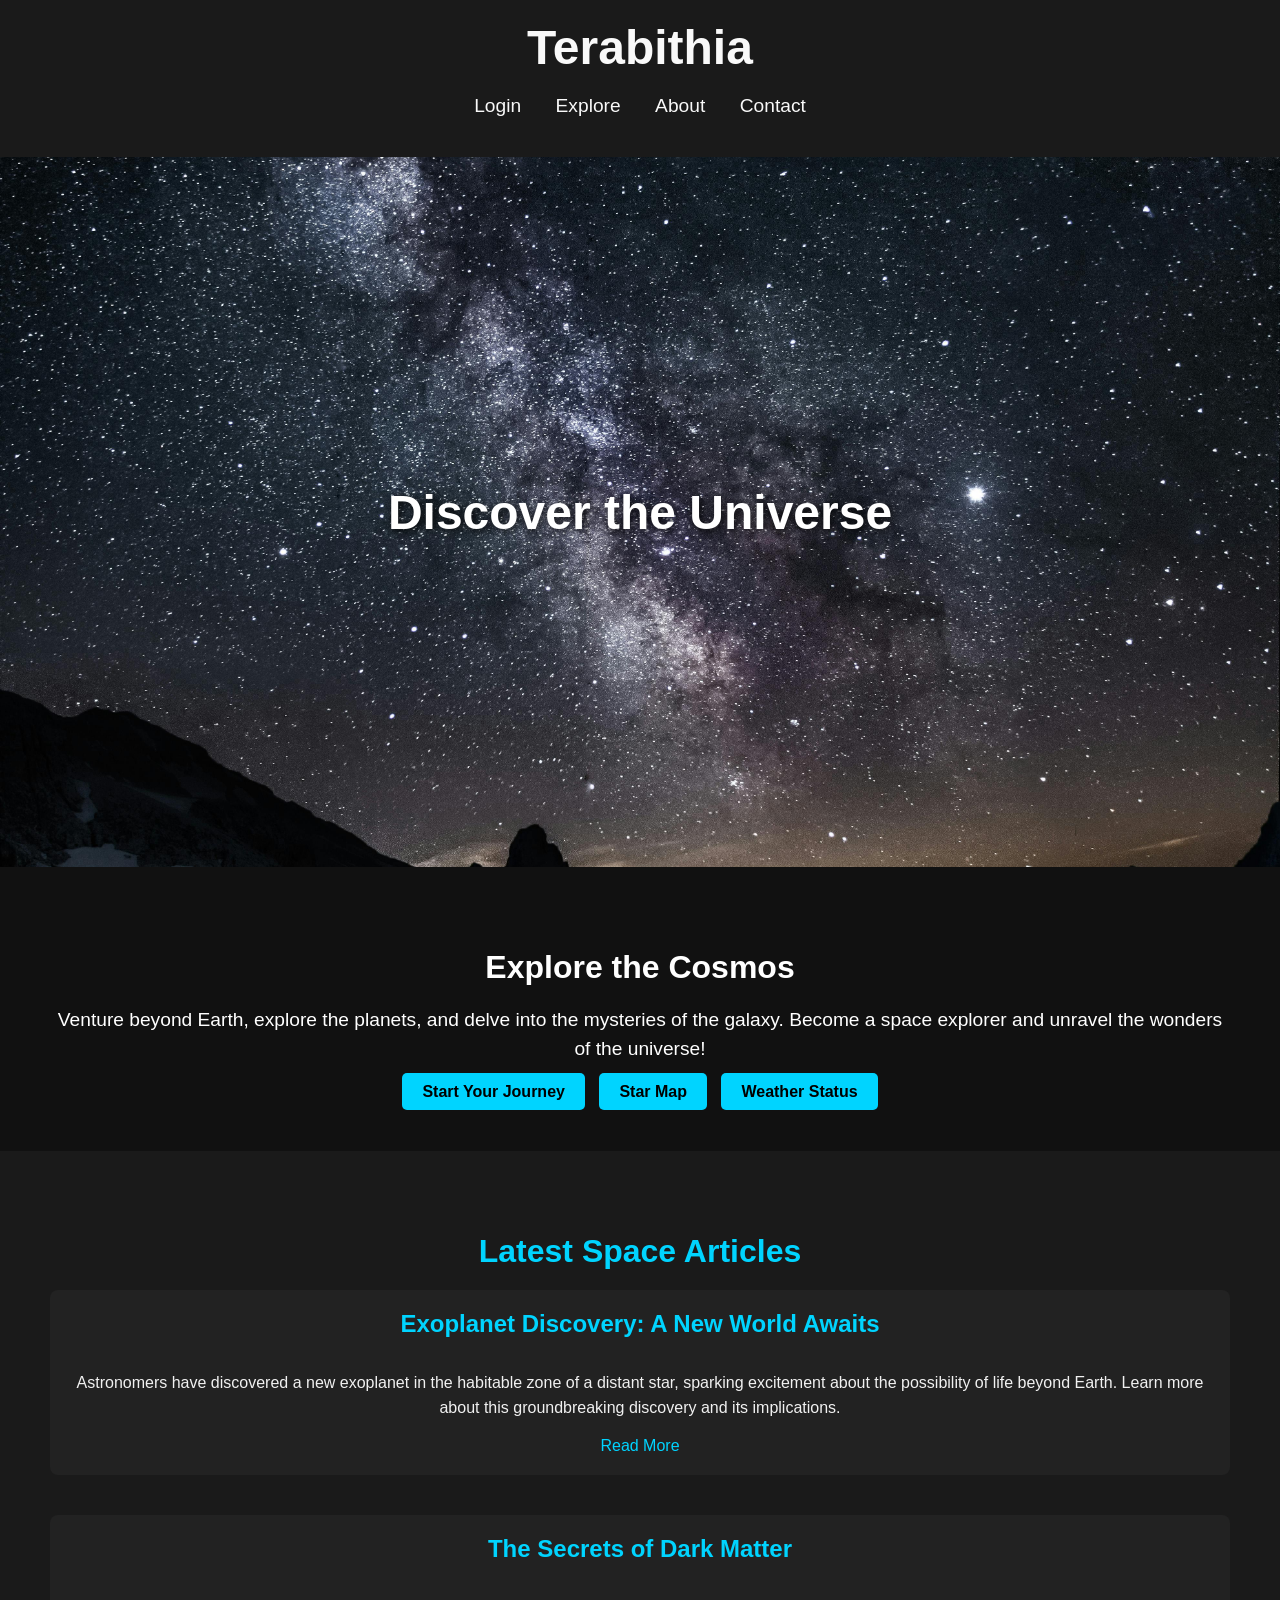
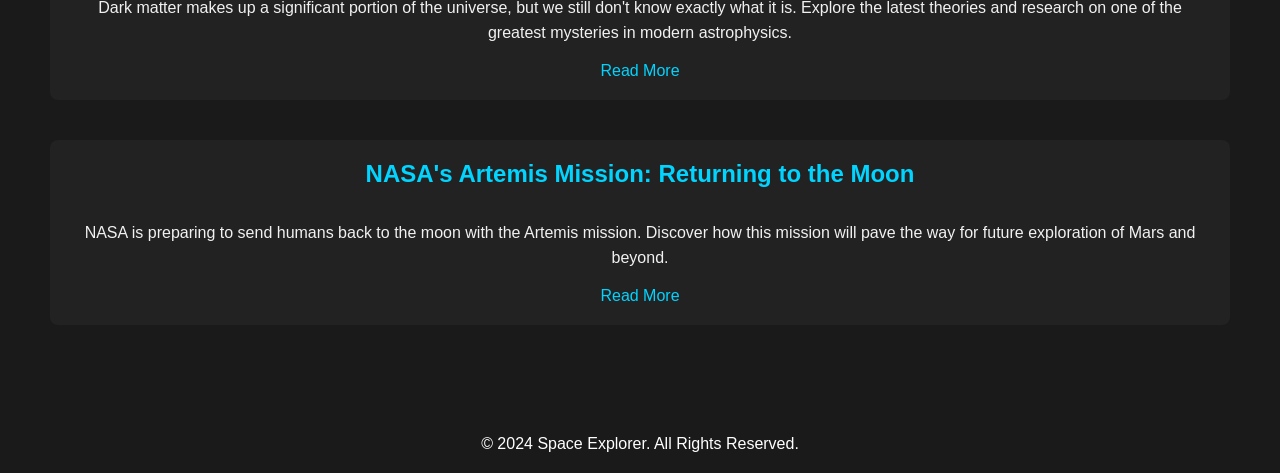
<file: index.html>
<!DOCTYPE html>
<html lang="en">
<head>
    <meta charset="UTF-8">
    <meta name="viewport" content="width=device-width, initial-scale=1.0">
    <meta http-equiv="X-UA-Compatible" content="ie=edge">
    <title>Terabithia</title>
    <style>
        body {
            margin: 0;
            padding: 0;
            font-family: 'Arial', sans-serif;
            background-color: #000;
            color: #fff;
        }

        header {
            background-color: #1a1a1a;
            padding: 20px;
            text-align: center;
        }

        header h1 {
            margin: 0;
            font-size: 3rem;
            color: #f9f9f9;
        }

        nav {
            margin: 20px 0;
            text-align: center;
        }

        nav a {
            color: #f9f9f9;
            text-decoration: none;
            margin: 0 15px;
            font-size: 1.2rem;
        }

        nav a:hover {
            color: #00d4ff;
        }

        .main-banner {
            background-image: url('bggg.jpg'); /* Replace with a real image */
            background-size: cover;
            background-position: center;
            height: 70vh;
            display: flex;
            justify-content: center;
            align-items: center;
        }

        .main-banner h2 {
            font-size: 3rem;
            text-shadow: 2px 2px 10px #000;
        }

        section {
            padding: 40px;
            text-align: center;
        }

        .explore-section {
            background-color: #111;
            padding: 50px;
        }

        .explore-section h3 {
            font-size: 2rem;
            margin-bottom: 20px;
        }

        .explore-section p {
            font-size: 1.2rem;
            line-height: 1.5;
        }

        .explore-section .btn {
            background-color: #00d4ff;
            padding: 10px 20px;
            color: #000;
            text-decoration: none;
            font-weight: bold;
            border-radius: 5px;
            margin: 5px; /* Margin to space the buttons */
        }

        .articles-section {
            background-color: #1a1a1a;
            padding: 50px;
        }

        .articles-section h3 {
            font-size: 2rem;
            color: #00d4ff;
            margin-bottom: 20px;
        }

        .article {
            margin-bottom: 40px;
            padding: 20px;
            background-color: #222;
            border-radius: 8px;
        }

        .article h4 {
            margin-top: 0;
            font-size: 1.5rem;
            color: #00d4ff;
        }

        .article p {
            font-size: 1rem;
            line-height: 1.6;
            color: #f1f1f1;
        }

        .article a {
            color: #00d4ff;
            text-decoration: none;
        }

        footer {
            background-color: #1a1a1a;
            padding: 20px;
            text-align: center;
        }

        footer p {
            margin: 0;
            font-size: 1rem;
        }
    </style>
</head>
<body>

    <header>
        <h1>Terabithia</h1>
        <nav>
            <a href="login.html">Login</a>
            <a href="#explore">Explore</a>
            <a href="#about">About</a>
            <a href="#contact">Contact</a>
        </nav>
    </header>

    <section class="main-banner" id="home">
        <h2>Discover the Universe</h2>
    </section>

    <section id="explore" class="explore-section">
        <h3>Explore the Cosmos</h3>
        <p>Venture beyond Earth, explore the planets, and delve into the mysteries of the galaxy. Become a space explorer and unravel the wonders of the universe!</p>
        <a href="login.html" class="btn">Start Your Journey</a>
        <a href="starmap.html" class="btn">Star Map</a> <!-- Add Star Map Button -->
        <a href="weather.html" class="btn">Weather Status</a> <!-- Add Weather Forecast Button -->
    </section>

    <!-- Articles Section -->
    <section id="articles" class="articles-section">
        <h3>Latest Space Articles</h3>

        <div class="article">
            <h4>Exoplanet Discovery: A New World Awaits</h4>
            <p>Astronomers have discovered a new exoplanet in the habitable zone of a distant star, sparking excitement about the possibility of life beyond Earth. Learn more about this groundbreaking discovery and its implications.</p>
            <a href="#">Read More</a>
        </div>

        <div class="article">
            <h4>The Secrets of Dark Matter</h4>
            <p>Dark matter makes up a significant portion of the universe, but we still don't know exactly what it is. Explore the latest theories and research on one of the greatest mysteries in modern astrophysics.</p>
            <a href="#">Read More</a>
        </div>

        <div class="article">
            <h4>NASA's Artemis Mission: Returning to the Moon</h4>
            <p>NASA is preparing to send humans back to the moon with the Artemis mission. Discover how this mission will pave the way for future exploration of Mars and beyond.</p>
            <a href="#">Read More</a>
        </div>
    </section>

    <footer>
        <p>&copy; 2024 Space Explorer. All Rights Reserved.</p>
    </footer>

</body>
</html>
</file>
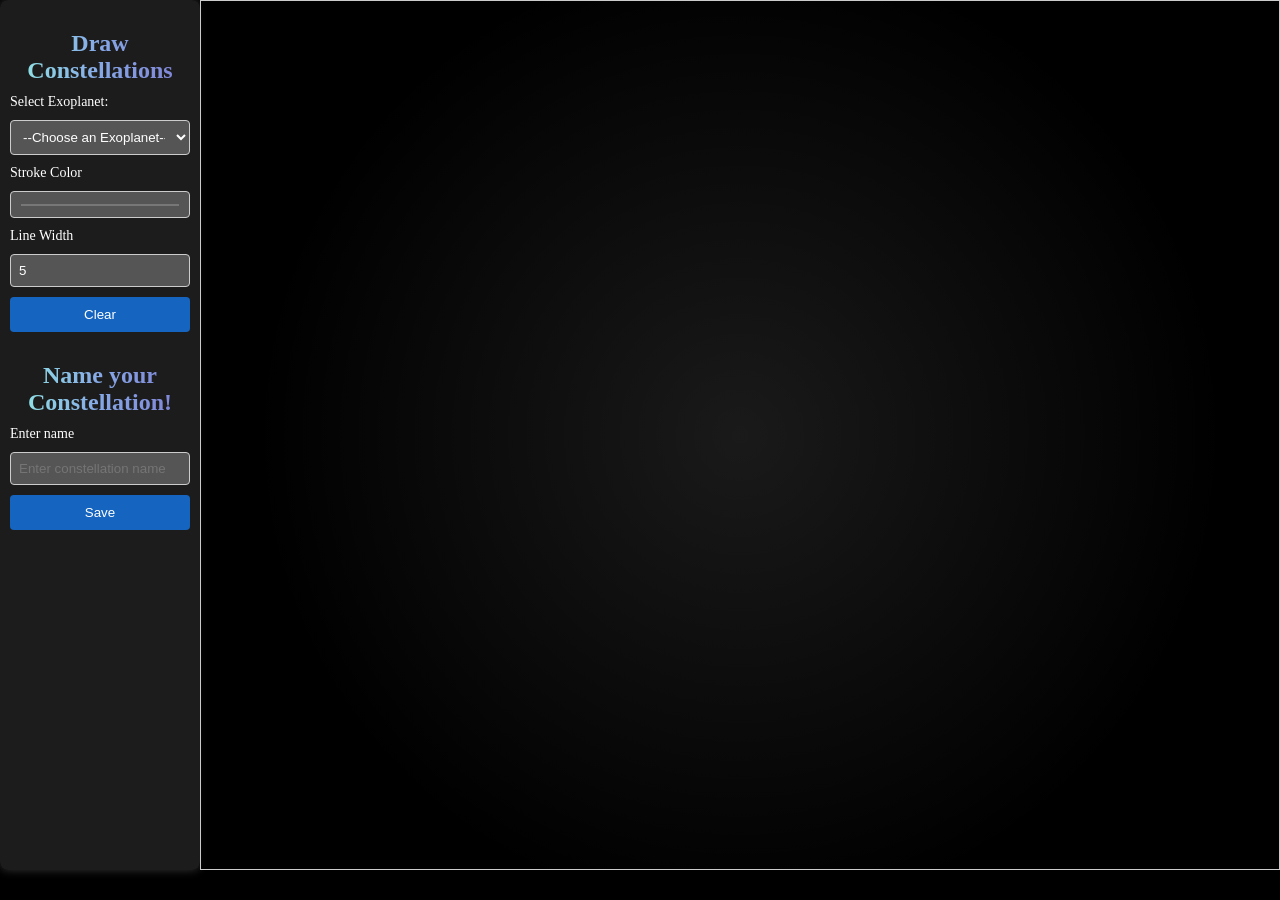
<file: draw.html>
<!DOCTYPE html>
<html lang="en">
<head>
    <meta charset="UTF-8">
    <meta name="viewport" content="width=device-width, initial-scale=1.0">
    <link rel="stylesheet" href="draw.css">
    <title>Draw Constellations</title>
</head>
<body>
    <section class="container">
        <div id="toolbar">
            <h1>Draw Constellations</h1>
            <label for="exoplanet-select">Select Exoplanet:</label>
            <select id="exoplanet-select">
                <option value="default">--Choose an Exoplanet--</option>
                <option value="proximaCentauri">Proxima Centauri b</option>
                <option value="kepler186f">Kepler-452b</option>
                <option value="trappist1e">TRAPPIST-1e</option>
            </select>
            <label for="stroke">Stroke Color</label>
            <input id="stokr" name="stroke" type="color">
            <label for="lineWidth">Line Width</label>
            <input id="lineWidth" name="lineWidth" type="number" value="5">
            <button id="clear">Clear</button>
            <h1>Name your Constellation!</h1>
            <label for="constellation-name">Enter name</label>
            <input type="text" id="constellation-name" placeholder="Enter constellation name">
            <button id="save">Save</button>
            <ul id="constellation-list"></ul> <!-- List for displaying saved names -->
        </div>
        <div class="drawing-board">
            <canvas id="drawing-board"></canvas>
        </div>
        
        
    </section>
    <script src="draw.js"></script>
</body>
</html>
</file>
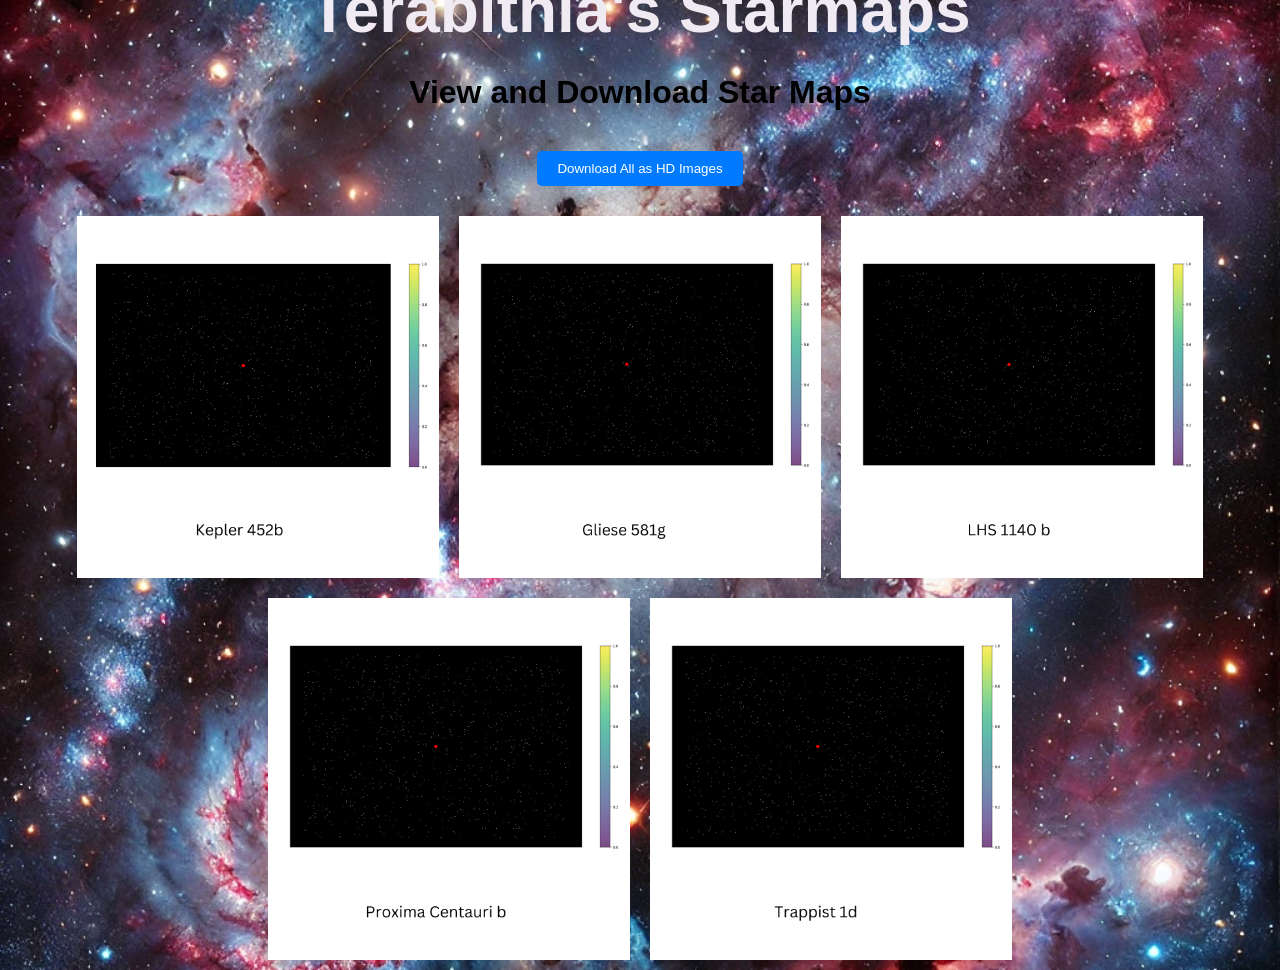
<file: starmap.html>
<!DOCTYPE html>
<html lang="en">
<head>
    <meta charset="UTF-8">
    <meta name="viewport" content="width=device-width, initial-scale=1.0">
    <title>Star Map Viewer</title>
    <link rel="stylesheet" href="style.css">
</head>
<body>
    <div class="container">
        <h1>Terabithia's Starmaps</h1>
        <h2>View and Download Star Maps</h2>
        <div class="controls">
            <button id="downloadAllBtn">Download All as HD Images</button>
        </div>
        <!-- Pre-uploaded star map images will be displayed here -->
        <div class="preview" id="imagePreview"></div>

        <!-- Button to download all uploaded images -->
        
    </div>
    <script src="script.js"></script>
</body>
</html>
</file>
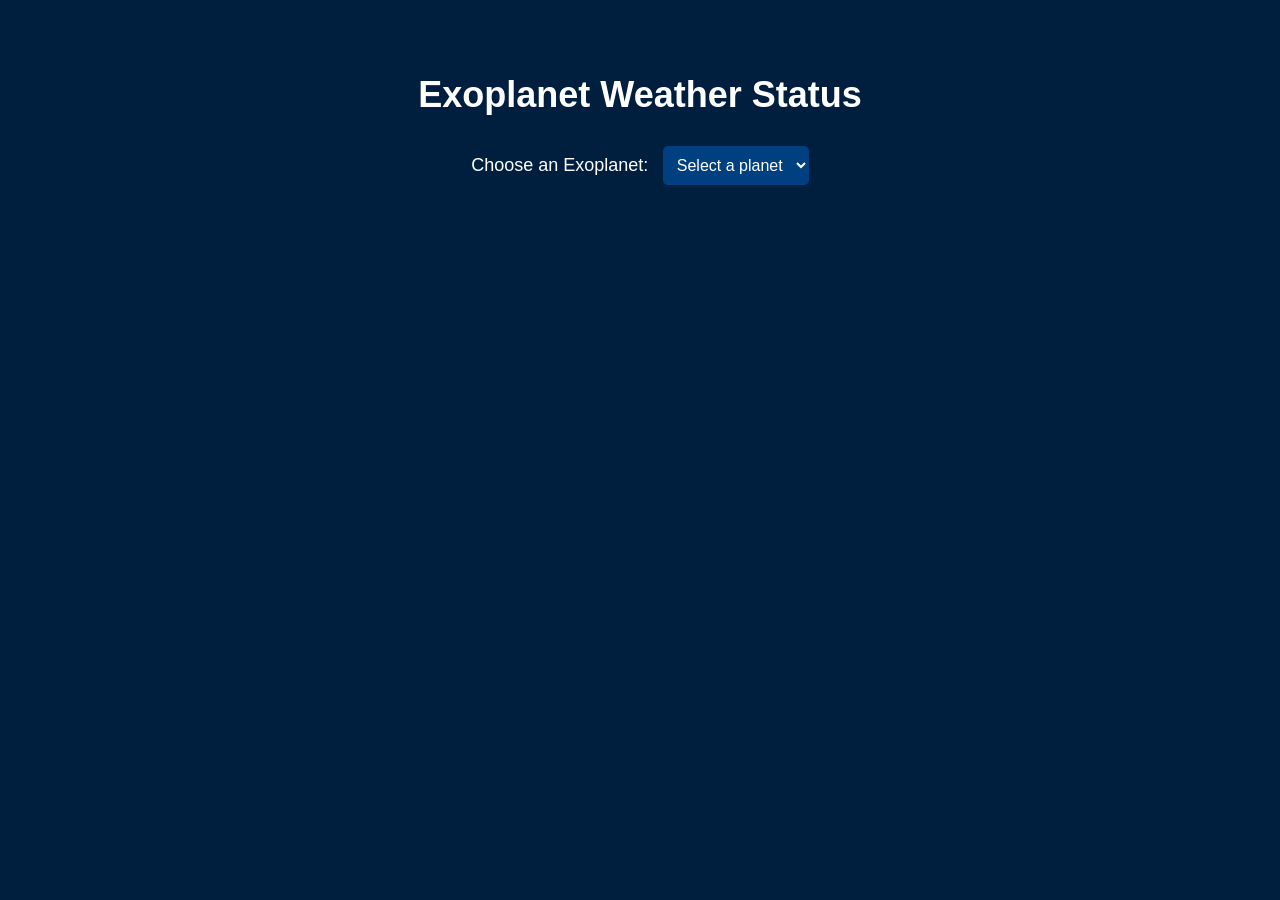
<file: weather.html>
<!DOCTYPE html>
<html lang="en">
<head>
    <meta charset="UTF-8">
    <meta name="viewport" content="width=device-width, initial-scale=1.0">
    <title>Exoplanet Weather Forecast</title>
    <link rel="stylesheet" href="weather.css">
</head>
<body>
    <div class="container">
        <h1>Exoplanet Weather Status</h1>

        <!-- Planet Selector -->
        <div class="selector">
            <label for="planet">Choose an Exoplanet:</label>
            <select id="planet" onchange="getWeather()">
                <option value="">Select a planet</option>
                <option value="Kepler-186f">Kepler-186f</option>
                <option value="Proxima-b">Proxima-b</option>
                <option value="TRAPPIST-1d">TRAPPIST-1d</option>
                <option value="Gliese-581g">Gliese-581g</option>
            </select>
        </div>

        <!-- Weather Display -->
        <div id="weather-container">
            <h2 id="planet-name"></h2>
            <div id="weather-info"></div>
        </div>
    </div>

    <script src="weather.js"></script>
</body>
</html>
</file>
<file: draw.css>
* {
    box-sizing: border-box;
}

body {
    margin: 0;
    padding: 0;
    height: 100%;
    overflow: hidden;
    color: white;
    background: #000; /* Dark background to represent space */
}

h1 {
    background: linear-gradient(to right, #91EAE4, #86A8E7, #7F7FD5);
    -webkit-background-clip: text;
    -webkit-text-fill-color: transparent;
    text-align: center;
}

.container {
    height: 100%;
    display: flex;
}

#toolbar {
    display: flex;
    flex-direction: column;
    padding: 10px;
    width: 200px; /* Wider toolbar for dropdown */
    background-color: rgba(32, 32, 32, 0.9);
    border-radius: 8px; /* Rounded corners for toolbar */
    box-shadow: 0 0 10px rgba(255, 255, 255, 0.2); /* Subtle shadow */
}

#toolbar * {
    margin-bottom: 10px; /* Spacing between elements */
}

#toolbar label {
    font-size: 14px;
}

#toolbar input,
#toolbar select {
    width: 100%;
    padding: 8px;
    border-radius: 4px; /* Rounded corners for inputs and select */
    border: 1px solid #ccc; /* Light border */
    background-color: #555; /* Darker background for inputs */
    color: white; /* White text for inputs */
}

#toolbar button {
    background-color: #1565c0; /* Blue button background */
    border: none; /* No border */
    border-radius: 4px; /* Rounded corners for buttons */
    color: white; /* White text for buttons */
    padding: 10px; /* Padding for buttons */
    transition: background-color 0.3s; /* Smooth transition */
}

#toolbar button:hover {
    background-color: #0d47a1; /* Darker blue on hover */
}

.drawing-board {
    position: relative;
    flex: 1; /* Allow drawing board to take remaining space */
    border: 1px solid #ccc; /* Light border around the canvas */
}

#drawing-board {
    width: 100%;
    height: 100%;
    border: none; /* No border for the canvas */
    cursor: crosshair; /* Crosshair cursor for drawing */
    background-color: rgba(0, 0, 0, 0.8); /* Slightly transparent for effect */
}

/* Optional: Add starry background effect */
.drawing-board::before {
    content: '';
    position: absolute;
    width: 100%;
    height: 100%;
    background: radial-gradient(circle, rgba(255, 255, 255, 0.1) 0%, rgba(255, 255, 255, 0) 70%);
    pointer-events: none; /* Ensure stars do not interfere with drawing */
}
</file>
<file: style.css>
body {
    margin: 0;
    font-family: Arial, sans-serif;
    background-image: url("spacee.jpg"); /* Developer adds background here */
    background-size: cover;
    background-position: center;
    background-repeat: no-repeat;
    color: #81b0d6;
    display: flex;
    justify-content: center;
    align-items: center;
    height: 100vh;
    flex-direction: column;
}

.container {
    text-align: center;
    width: 100%;
}

h1 {
    margin-bottom: 25px;
    font-size: 4em;
    color: #f0ebf3;
}

h2 {
    margin-bottom: 20px;
    font-size: 2em;
    color: #000000;
}

.preview {
    display: flex;
    flex-wrap: wrap;
    justify-content: center;
    margin-top: 20px;
}

.preview img {
    width: 354px;
    height: 354px;
    object-fit: cover;
    margin: 10px;
    border: 4px solid #fff;
}

button {
    padding: 10px 20px;
    background-color: #007bff;
    border: none;
    color: white;
    cursor: pointer;
    border-radius: 5px;
    margin-top: 20px;
}

button:hover {
    background-color: #0056b3;
}
</file>
<file: weather.css>
body {
    font-family: Arial, sans-serif;
    background-color: #001f3f;
    color: white;
    text-align: center;
    margin: 0;
    padding: 0;
}

.container {
    padding: 50px;
}

h1 {
    font-size: 36px;
    margin-bottom: 30px;
}

.selector {
    margin-bottom: 20px;
}

label {
    font-size: 18px;
    margin-right: 10px;
}

select {
    padding: 10px;
    font-size: 16px;
    background-color: #004080;
    color: white;
    border: none;
    border-radius: 5px;
    outline: none;
}

#weather-container {
    margin-top: 30px;
}

#planet-name {
    font-size: 28px;
    margin-bottom: 15px;
}

#weather-info {
    font-size: 18px;
    line-height: 1.5;
}

h2 {
    color: #00c8ff;
}
* {
    box-sizing: border-box;
}
</file>
